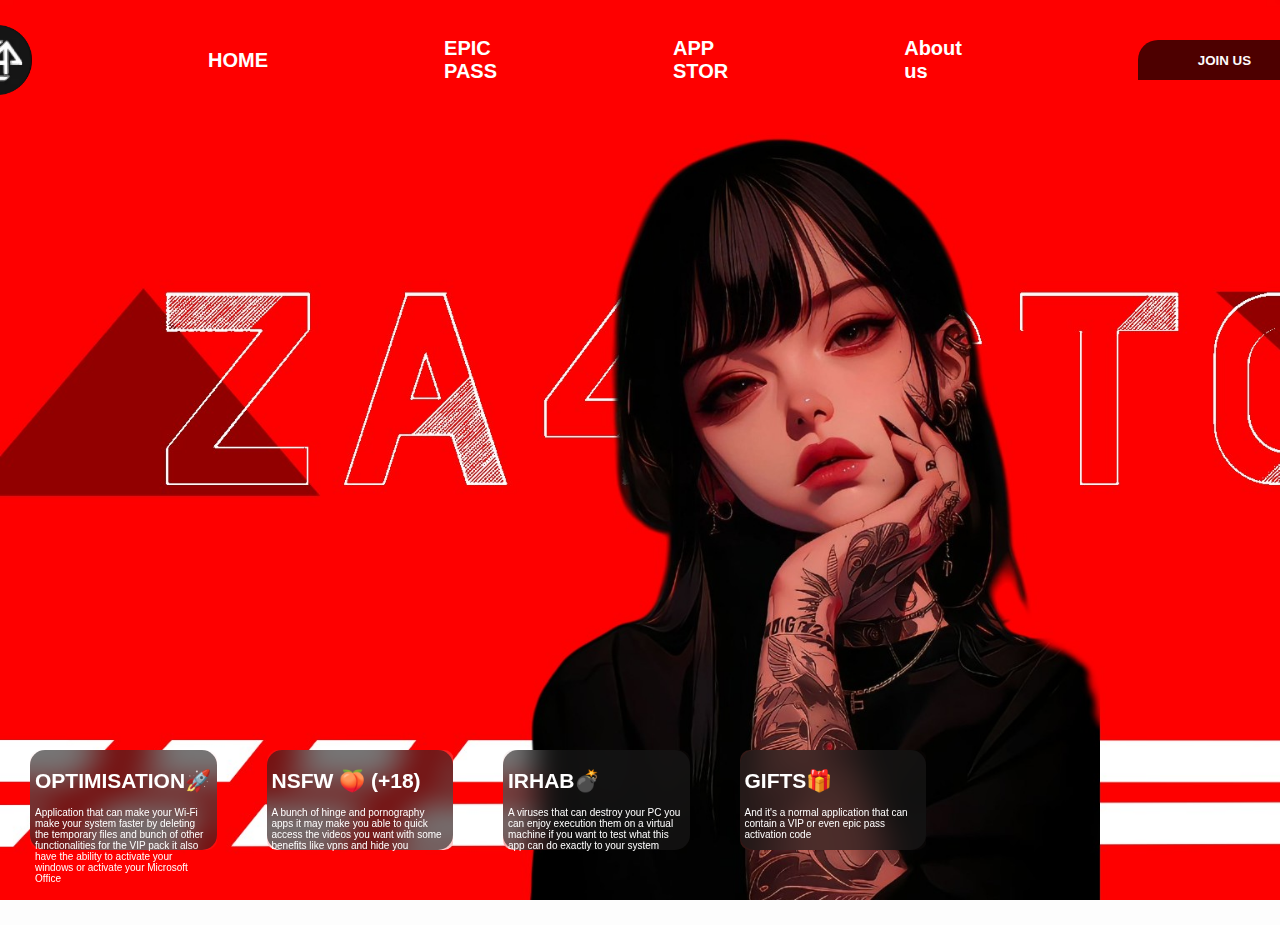
<file: index.html>
<!DOCTYPE html>
<html lang="en">
<head>
    <meta charset="UTF-8">
    <meta name="viewport" content="width=device-width, initial-scale=1.0">
    <title>Document</title>
    <link rel="stylesheet" href="zawa9.css">
</head>
<body>
    <header>
        <img class="logo" src="logo.png" width="70" height="70">
        <a href="index.html">HOME</a>
        <a href="EPIC.html">EPIC PASS</a>
        <a href="apps.html">APP STOR</a> 
        <a href="#">About us</a>
<a href="https://discord.gg/CW4StUmKaC"><button class="dsbnt">JOIN US</button></a>
    </header>
    <div class="down">
        <div class="boxs">
            <div class="overlay"></div>
            <h1>OPTIMISATION🚀</h1>
            
            <p>Application that can make your Wi-Fi make your system faster by deleting the temporary files and bunch of other functionalities for the VIP pack it also have the ability to activate your windows or activate your Microsoft Office</p>
        </div>
        <div class="boxs">
            <div class="overlay"></div>

            <h1>NSFW 🍑 (+18)</h1>
            
            <p>A bunch of hinge and pornography apps it may make you able to quick access the videos you want with some benefits like vpns and hide you</p>
        </div>
        <div class="boxs">
            <div class="overlay"></div>

            <h1>IRHAB💣</h1>
            
            <p>A viruses that can destroy your PC you can enjoy execution them on a virtual machine if you want to test what this app can do exactly to your system </p>
        </div>
        <div class="boxs">
            <div class="overlay"></div>

            <h1>GIFTS🎁</h1>
            
            <p>And it's a normal application that can contain a VIP or even epic pass activation code</p>
        </div>
    </div>
</body>
</html>
</file>
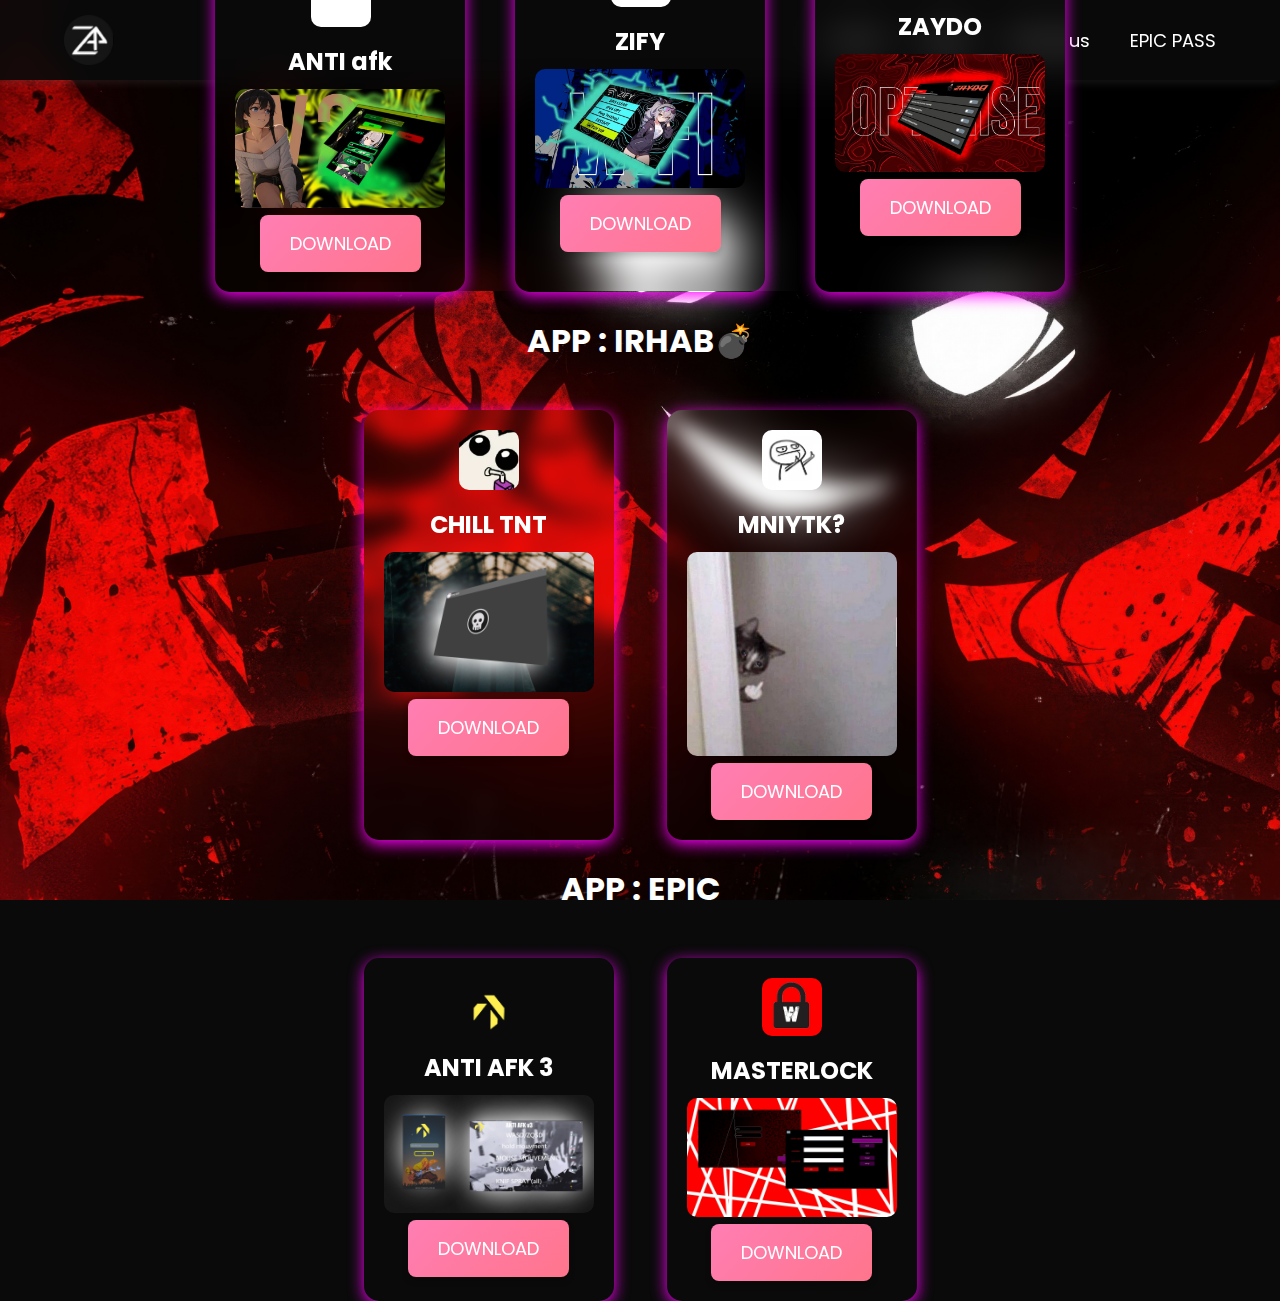
<file: apps.html>
<!DOCTYPE html>
<html lang="en">
<head>
  <meta charset="UTF-8">
  <meta name="viewport" content="width=device-width, initial-scale=1.0">
  <title>App Store - Dark Theme</title>
  <link href="https://fonts.googleapis.com/css2?family=Poppins:wght@300;400;600&display=swap" rel="stylesheet">
  <link rel="stylesheet" href="style.css">
</head>
<body>
    <!-- Navigation Bar -->


    <nav class="navbar">
      <div class="nav-container">
        <img src="logo.png" alt="App Logo" class="nav-logo">
        <ul class="nav-links">
          <li><a href="index.html">Home</a></li>
          <li><a href="apps.html">Apps</a></li>
          <li><a href="#">About us</a></li>
          <li><a href="EPIC.html">EPIC PASS</a></li>
        </ul>
      </div>
    </nav>
<br>
<br>
<br>
<br>
<br>
<br>
<br>
<br>
  <h1>APP : OPTIMISATION🚀</h1>
  
  <!-- App Store Grid -->
  <section class="app-store">
    <div class="container">
      <div class="app-box">
        <img src="7bfc5c72576d4dd171e9ceaf21b14034.jpg" alt="App 1 Logo" class="app-logo">
        <h2>ANTI afk</h2>
        <img src="afk.jpg" alt="App Screenshot" class="app-screenshot">
        <a href="antiafkv2.rar" download class="download-btn">DOWNLOAD</a>
    </div>
      <div class="app-box">
        <img src="symbol-wifi-blue-wi-fi-koXX530-600.jpg" alt="App 2 Logo" class="app-logo">
        <h2>ZIFY</h2>
        <img src="zifi.jpg" alt="App Screenshot" class="app-screenshot">
        <a href="ZIFY-main (2).rar" download class="download-btn">DOWNLOAD</a>
    </div>
      <div class="app-box">
        <img src="199397.gif" alt="App 3 Logo" class="app-logo">
        <h2>ZAYDO</h2>
        <img src="optimiser.jpg" alt="App Screenshot" class="app-screenshot">
        <a href="ZAYDO.exe" download class="download-btn">DOWNLOAD</a>
    </div>
    
    
    </div>
  </section>
<br>
  <h1>APP : IRHAB💣</h1>
  <br>
  <main>
    <div class="app-box">
      <img src="1211706593985568788.webp" alt="App 3 Logo" class="app-logo">
      <h2>CHILL TNT</h2>
      <img src="1920x1080-hd-dark-jack-o-lantern-1fj7v3ntfv9feswv.jpg" alt="App Screenshot" class="app-screenshot">
      <a href="CHILL TNT.rar" download class="download-btn">DOWNLOAD</a>
  </div>
  <div class="app-box">
    <img src="ffr.jpg" alt="App 3 Logo" class="app-logo">
    <h2>MNIYTK?</h2>
    <img src="cat.jpg" alt="App Screenshot" class="app-screenshot">
    <a href="MNIYTK.rar" download class="download-btn">DOWNLOAD</a>
</div>
  </main>
  <br>
  <h1>APP : EPIC</h1>
  <br>
  <main>
    <div class="app-box">
      <img src="logooo.png" alt="App 3 Logo" class="app-logo">
      <h2>ANTI AFK 3</h2>
      <img src="wallllpaer.jpg" alt="App Screenshot" class="app-screenshot">
      <a href="https://cdn.discordapp.com/attachments/1336331145712762900/1355779627766775869/ANTI_AFK_v3.exe?ex=67ea2bac&is=67e8da2c&hm=bbe0209f077bc2bde828052e570819998a9b1518f9b081aa6af16f19abc90642&" download class="download-btn">DOWNLOAD</a>
  </div>

  <div class="app-box">
    <img src="360_F_131386691_masUVl2XJWujkvbJrCfZPdGZIG9MIKjv.jpg" alt="App 3 Logo" class="app-logo">
    <h2>MASTERLOCK</h2>
    <img src="ggg.jpg" alt="App Screenshot" class="app-screenshot">
    <a href="https://cdn.discordapp.com/attachments/1337168282557612135/1355926871216230420/gift.exe?ex=67eab4ce&is=67e9634e&hm=75614b54eff2d55490bba30f00ec8e6440acfab300d02f439b660a642d962126&" download class="download-btn">DOWNLOAD</a>
</div>

  </main>
</body>
</html>
</file>
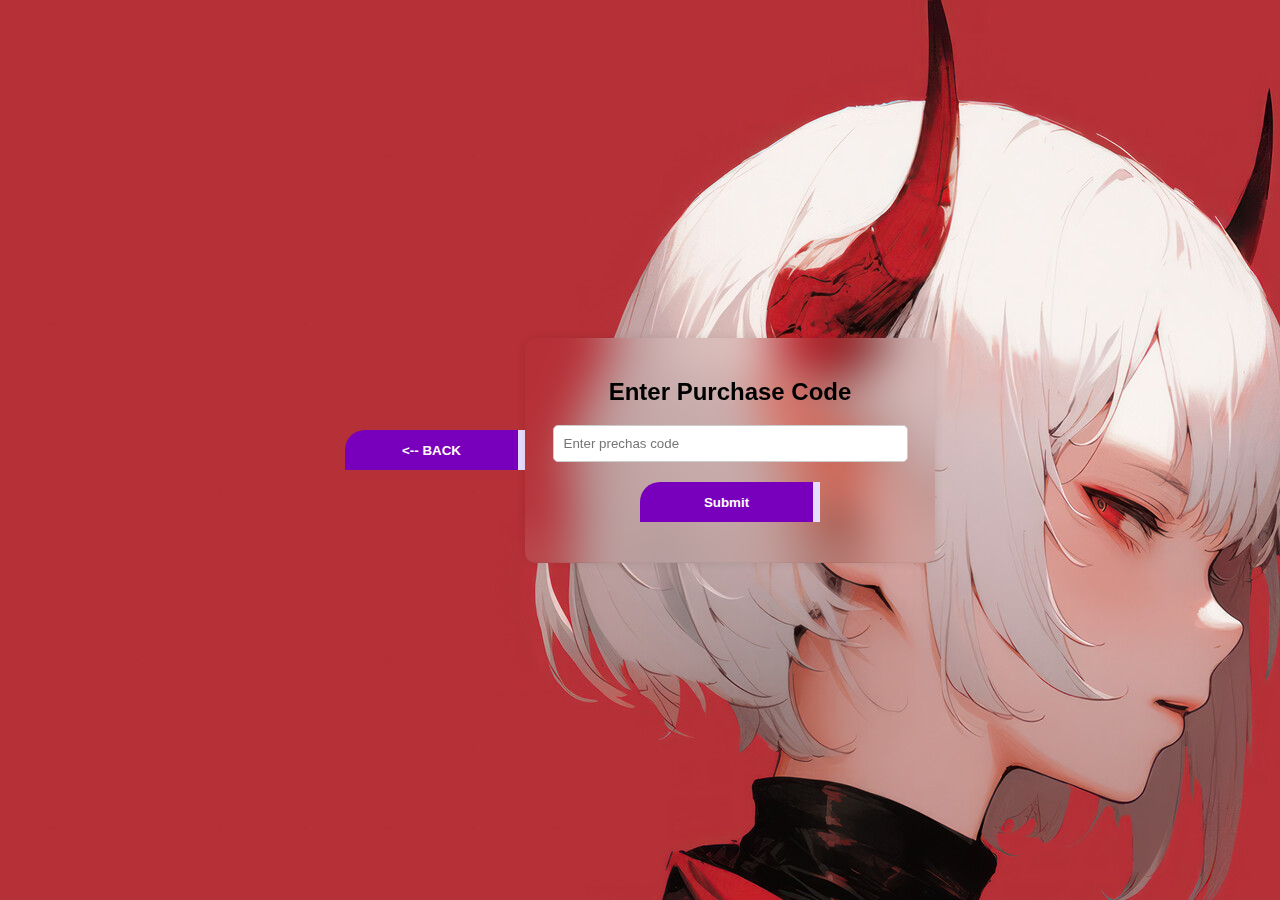
<file: auth.html>
<!DOCTYPE html>
<html lang="en">
<head>
    <meta charset="UTF-8">
    <meta name="viewport" content="width=device-width, initial-scale=1.0">
    <title>Code Checker</title>
    <style>
        body {
            font-family: Arial, sans-serif;
            display: flex;
            justify-content: center;
            align-items: center;
            height: 100vh;
            margin: 0;
            background-image: url(wallpaer.jpg);
        }
        .container {
            background-color: transparent;
            backdrop-filter: blur(23px);
            padding: 20px;
            border-radius: 10px;
            box-shadow: 0 0 10px rgba(0, 0, 0, 0.1);
            text-align: center;
            width: 370px;
        }
        input {
            padding: 10px;
            width: 90%;
            margin-bottom: 20px;
            border-radius: 5px;
            border: 1px solid #ccc;
        }
        button {
        width: 180px;
       height: 40px;
       background-color: rgb(120, 0, 189);
       border-top-left-radius: 20px;
       color: rgb(255, 251, 251);
       font-weight: bolder;
       border: none;
       border-right: 7px solid rgb(231, 222, 255);
        }
        button:hover {
            background-color: #45a049;
        }
        .codes {
            margin-top: 20px;
        }
        .code {
            font-family: 'Courier New', Courier, monospace;
            background-color: #e2e2e2;
            padding: 5px;
            margin: 5px;
            border-radius: 5px;
            display: inline-block;
        }
        .error {
            color: red;
            font-weight: bold;
        }
    </style>
</head>
<body>
<a href="pic.html"><button><-- BACK</button></a>
<div class="container">
    <h2>Enter Purchase Code</h2>
    <input type="text" id="prechasCode" placeholder="Enter prechas code">
    <button onclick="checkCode()">Submit</button>
    <div class="error" id="errorMessage"></div>
    <div class="codes" id="generatedCodes"></div>
</div>

<script>
    const correctCodes = ['54239854796', '15346289972']; // Acceptable prechas codes
    const codeLength = 10; // Epic code length

    function generateEpicCode() {
        const chars = 'ABCDEFGHIJKLMNOPQRSTUVWXYZ0123456789';
        let code = '';

        // Ensure the first character is a number divisible by 2 (even)
        const firstChar = (Math.floor(Math.random() * 5) * 2); // Random even number
        code += firstChar;

        // Generate 8 random alphanumeric characters for the middle part
        for (let i = 0; i < 8; i++) {
            const randomIndex = Math.floor(Math.random() * chars.length);
            code += chars[randomIndex];
        }

        // Ensure the last character is a number divisible by 5
        const lastChar = (Math.floor(Math.random() * 2) * 5); // Random multiple of 5 (0 or 5)
        code += lastChar;

        return code;
    }

    function checkCode() {
        const enteredCode = document.getElementById('prechasCode').value;
        const errorMessage = document.getElementById('errorMessage');
        const generatedCodes = document.getElementById('generatedCodes');

        // Clear previous errors and codes
        errorMessage.textContent = '';
        generatedCodes.innerHTML = '';

        if (correctCodes.includes(enteredCode)) {
            // Generate and display the epic codes
            let codesHtml = '<h3>Your Epic Code:</h3>';
            codesHtml += `<div class="code">${generateEpicCode()}</div>`;
            
            // Generate 3 additional codes
            for (let i = 0; i < 1; i++) {
                codesHtml += `<div class="code">${generateEpicCode()}</div>`;
            }
            generatedCodes.innerHTML = codesHtml;
        } else {
            errorMessage.textContent = 'Incorrect Prechas Code. Please try again.';
        }
    }
</script>

</body>
</html>
</file>
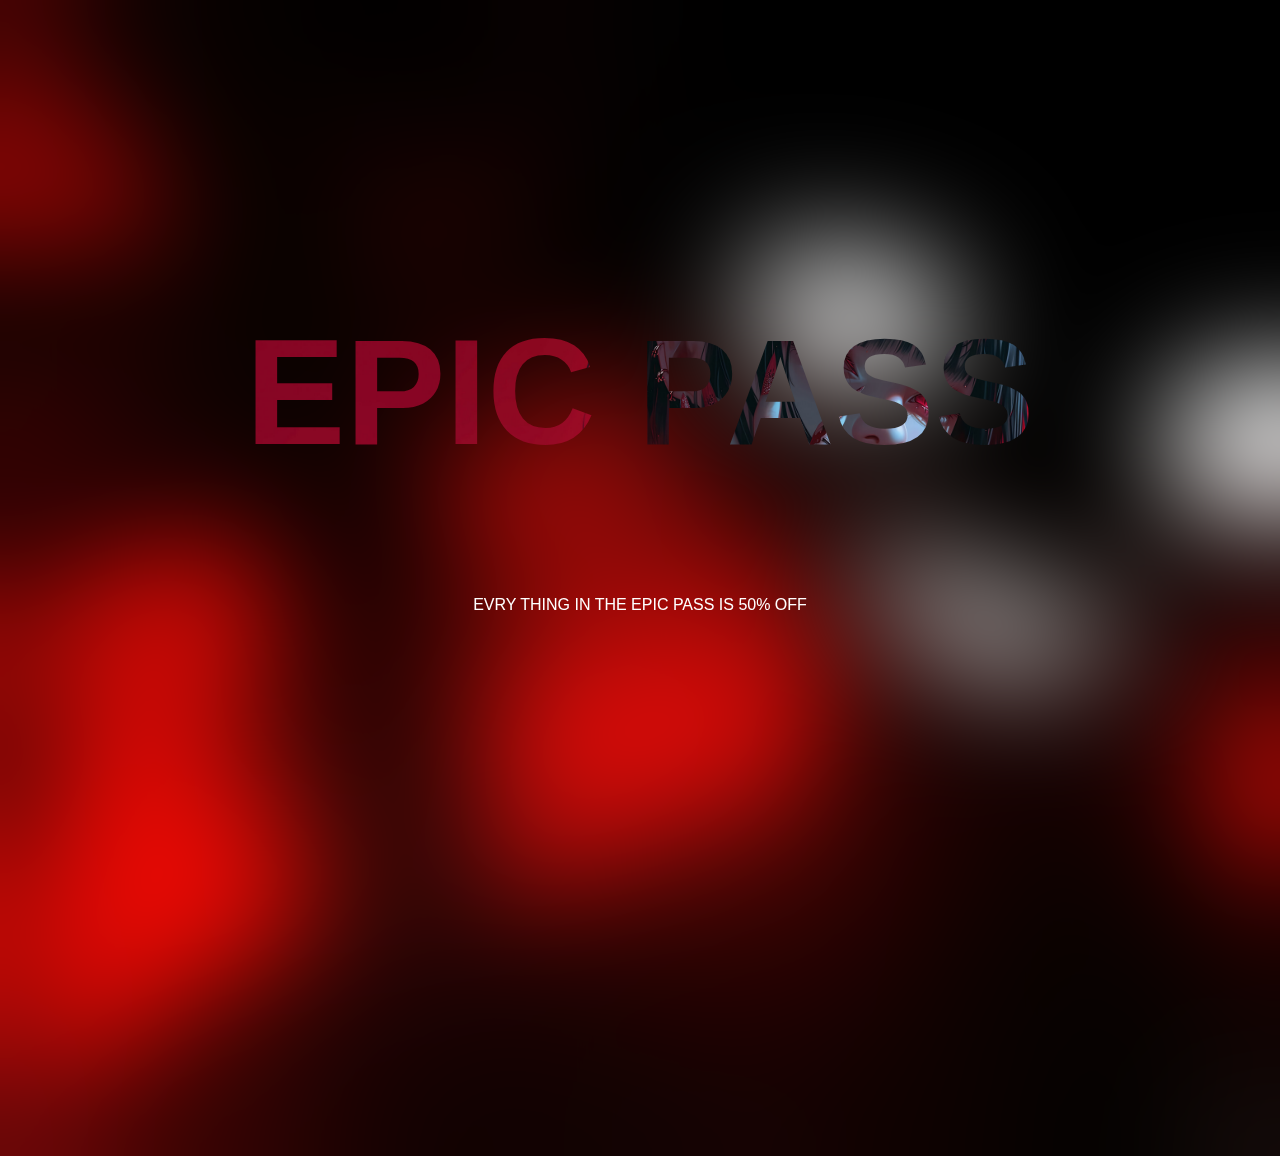
<file: EPIC.html>
<!DOCTYPE html>
<html lang="en">
<head>
    <meta charset="UTF-8">
    <meta name="viewport" content="width=device-width, initial-scale=1.0">
    <title>Fading Page</title>
    <style>
        body {
            background-image: url(devil-anime-girl-4480x2520-19267.jpg);
            background-size: cover;
            background-repeat: no-repeat;
            backdrop-filter: blur(60px);
           
            color: white;
            font-family: Arial, sans-serif;
            text-align: center;
            padding-top: 20%;
            opacity: 0;
            transition: opacity 2s;
            -webkit-font-smoothing: antialiased;
            -moz-osx-font-smoothing: grayscale;
            margin: 0;
            height: 100vh;
            overflow-y: hidden;
        }
        .zabi{
 margin-top: 50px;
            background-image: url(epic.jpg);
    background-size: cover;
    background-position: center;
    -webkit-background-clip: text;
    background-clip: text;
    color: transparent;
    
    font-size: 150px; /* Ajuste selon besoin */
    font-weight: bolder;
    display: inline-block;
        }
    </style>
    <script>
        document.addEventListener("DOMContentLoaded", function () {
            document.body.style.opacity = "1"; // Fade in
            setTimeout(function () {
                document.body.style.opacity = "0"; // Fade out
                setTimeout(function () {
                    window.location.href = "pic.html";
                }, 2000);
            }, 3000);
        });
    </script>
</head>
<body>
    <h1 class="zabi">EPIC PASS</h1>
    <p>EVRY THING IN THE EPIC PASS IS 50% OFF</p>
</body>
</html>
</file>
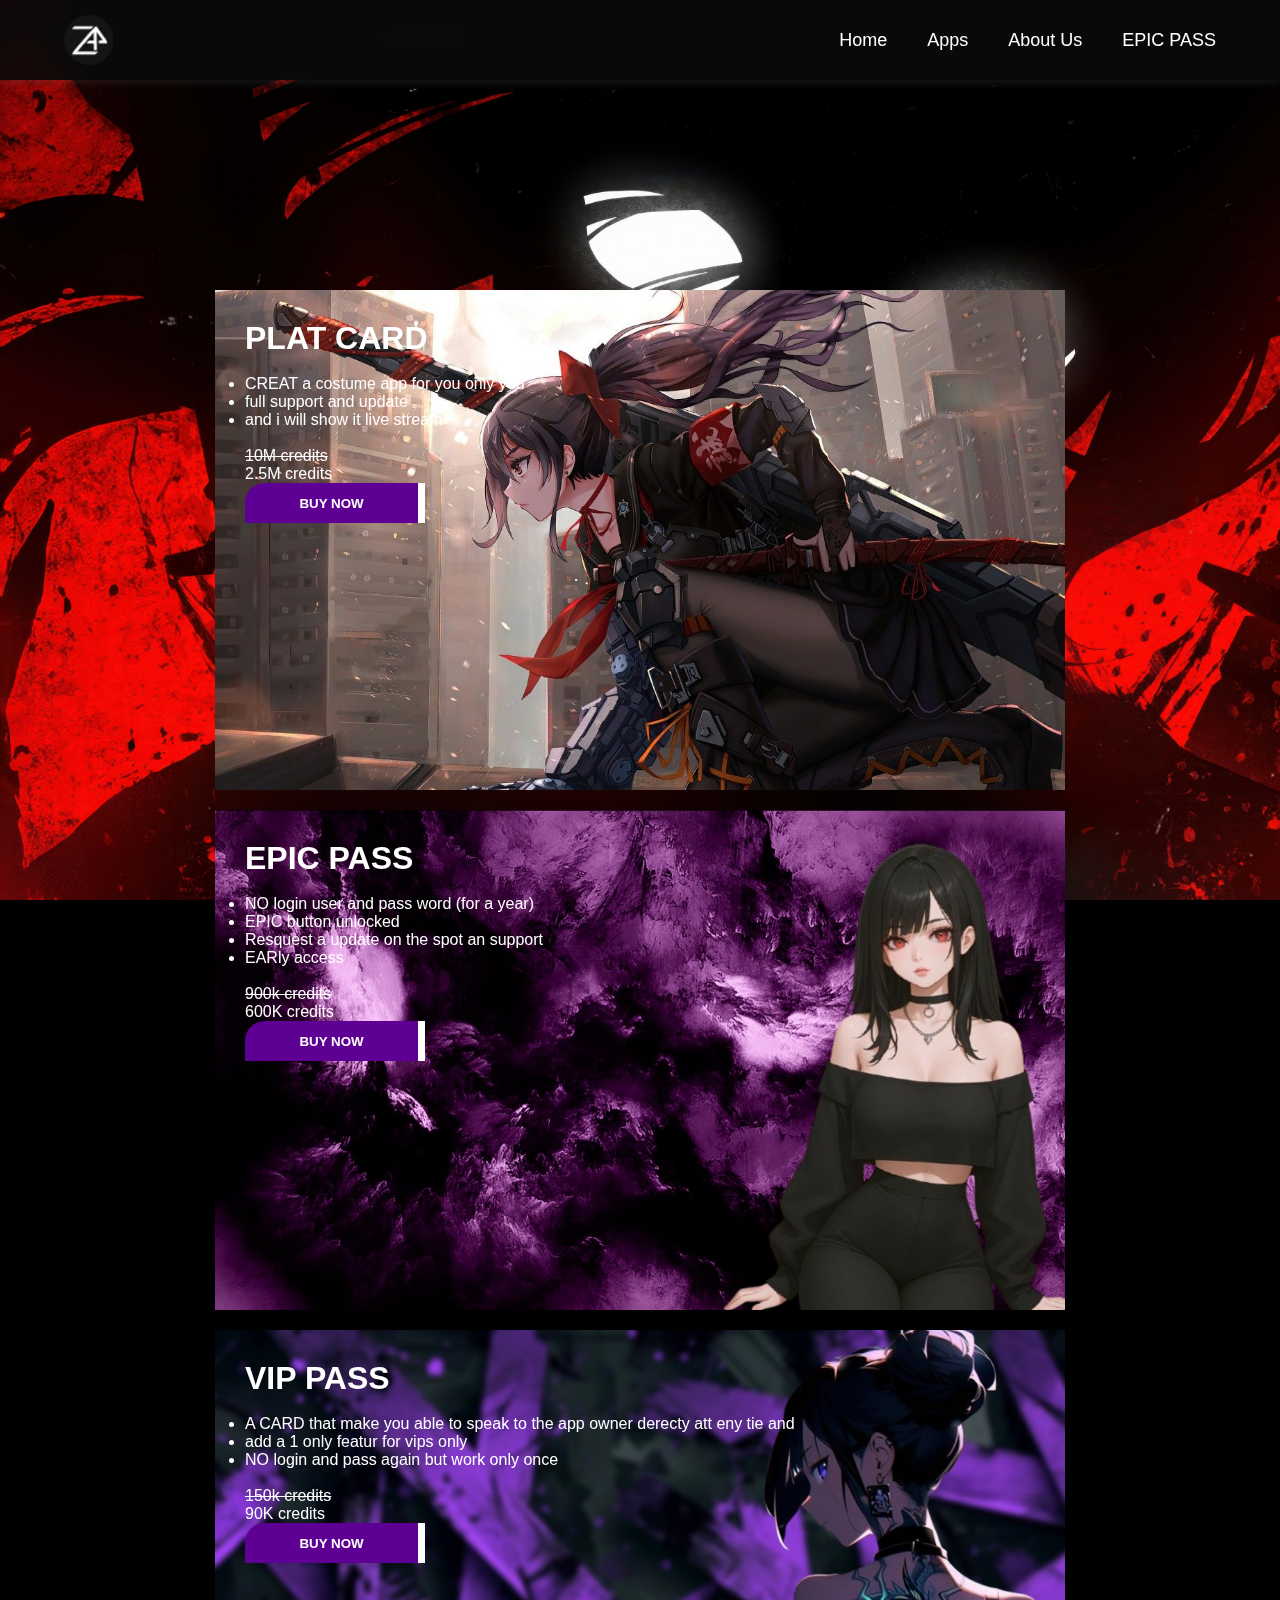
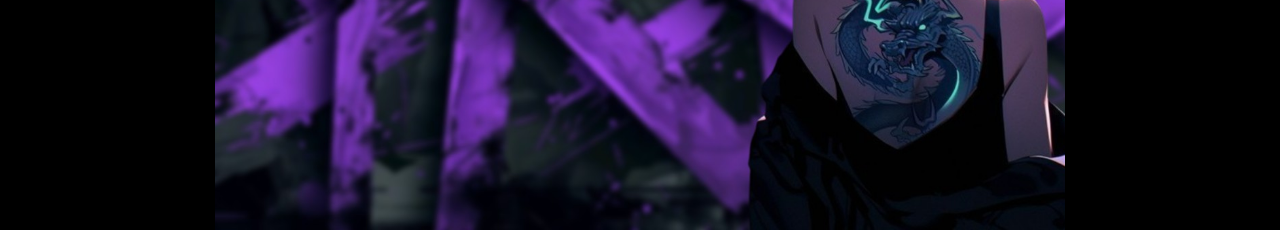
<file: pic.html>
<!DOCTYPE html>
<html lang="en">
<head>
   <meta charset="UTF-8">
   <meta name="viewport" content="width=device-width, initial-scale=1.0">
   <title>Document</title>
   <link rel="stylesheet" href="styl.css">
   <style>
    
     body{
      background-color: black;
      background-image: url(devil-anime-girl-4480x2520-19267.jpg);
       background-size: cover;
       background-repeat: no-repeat;
     }
     .dsbnt{
    width: 180px;
    height: 40px;
    background-color: rgb(94, 0, 148);
    border-top-left-radius: 20px;
    
    color: rgb(255, 251, 251);
    font-weight: bolder;
    border: none;
    border-right: 7px solid white ;
    
}
.TFLEX{
  margin-top: 1220px;
display: flex;
flex-direction: column;
gap: 20px;
backdrop-filter: blur(20px);
}
.box{
  padding: 30px;
height: 500px;
width: 850px;
background-image: url(plat.jpg);
background-size: cover;
}
.box1{
  padding: 30px;
  height: 500px;
width: 850px;
background-image: url(tt.jpg);
background-size: cover;

}.box2{
  padding: 30px;
  height: 500px;
width: 850px;
background-image: url(vip.jpg);
background-size: cover;

}
   </style>
</head>
<body>
   <nav class="navbar">
       <div class="nav-container">
         <img src="logo.png" alt="App Logo" class="nav-logo">
         <ul class="nav-links">
           <li><a href="index.html">Home</a></li>
           <li><a href="apps.html">Apps</a></li>
           <li><a href="#">About Us</a></li>
           <li><a href="pic.html">EPIC PASS</a></li>
         </ul>
       </div>
     </nav>
<div class="TFLEX">

  <div class="box">
    <H1>PLAT CARD</H1>
    <br>
    <ul>
      <li>CREAT a costume app for you only you</li>
      <li>full support and update</li>
      <li>and i will show it live stream</li>
    </ul>
    <br>
    <p> <Del>10M credits</Del> <br>
    2.5M credits</p>
    <a href=""><button class="dsbnt">BUY NOW</button></a>
    </div>

<div class="box1">
<H1>EPIC PASS</H1>
<ul>
  <br>
  <li>NO login user and pass word (for a year) </li>
  <li>EPIC button unlocked</li>
  <li>Resquest a update on the spot an support</li>
  <li>EARly access</li>
</ul>
<br>
<p> <Del>900k credits</Del> <br>
600K credits</p>
<a href="auth.html"><button class="dsbnt">BUY NOW</button></a>
</div>


<div class="box2">
  <H1>VIP PASS</H1>
  <br>
  <ul>
    <li>A CARD that make you  able to speak to the app owner derecty att eny tie and </li>
    <li> add a 1 only featur for vips only</li>
    <li>NO login and pass again but  work only once</li>
  </ul>
  <br>
  <p> <Del>150k credits</Del> <br>
  90K credits</p>
  <a href=""><button class="dsbnt">BUY NOW</button></a>
  </div>



</div>
    







     
</body>
</html>
</file>
<file: zawa9.css>
.boxs{
    font-size: 10px;
    
    
    backdrop-filter: blur(15px);
    
    border-radius: 10px;
    padding: 5px;
    gap: 5px;
    float: left;
    height: 90px;
    width: 350px;
}
.down{
    position: absolute;
    bottom: 50px;
    margin-left: 30px;
    display: flex;
    gap: 50px;
    width: 70%;
}
html{
    color: white;
    background-color: rgb(253, 253, 253);
    font-family: Arial, Helvetica, sans-serif;
    background-image: url(the\ main.jpg);
    background-size: cover;
    background-repeat: no-repeat;
    background-attachment:fixed ;
}
 h1{
    font-weight: bolder;
    font-size: 21px;
}
header{
    margin-top: 25px;
    display: flex;
    justify-content: center;
    align-items: center;
    width: 100vw;
    gap: 11rem;
    color: white;
    
    
}
body{
    margin: 0;
    height: 100vh;
    width: 100vw;
    overflow-x: hidden;
    overflow-y: hidden;
   
}
a{
    text-decoration: none;
    font-weight: bolder;
    color: white;
    font-size: 20px;
   transition: 0.1s ease-in-out;
   
}
a:hover{
    text-shadow: 2px 2px 4px white;
    border-bottom: 2px solid white;
}
.dsbnt{
    width: 180px;
    height: 40px;
    background-color: rgb(77, 0, 0);
    border-top-left-radius: 20px;
    
    color: rgb(255, 251, 251);
    font-weight: bolder;
    border: none;
    border-right: 7px solid white ;
    
}
.overlay{
    position: absolute;
    top: 0px;
    left: 0px;
    bottom: 0px;
    right: 0px;
    background-color: rgb(27, 27, 27);
    opacity: 0.6;
    z-index: -1;
    height: auto;
    border-radius: 15px;
    width: auto;
    margin: 0;
}
</file>
<file: style.css>
/* Reset styles */
* {
    margin: 0;
    padding: 0;
    box-sizing: border-box;
  }
  
  body {
    font-family: 'Poppins', sans-serif;
    background-color: #0a0a0a;
    background-image: url(devil-anime-girl-4480x2520-19267.jpg);
    
    background-size: cover;
    background-repeat: no-repeat;
    background-position: fixed;
    background-attachment: fixed;
    color: white;
    display: flex;
    flex-direction: column;
    justify-content: center;
    align-items: center;
    height: 100vh;
  }
  
  /* App Store Grid */
  .app-store .container {
    backdrop-filter: blur(20px);
    display: flex;
    gap: 50px;
    flex-wrap: wrap;
    justify-content: center;
  }
  
  /* App Box */
  .app-box {
    background: transparent;
    backdrop-filter: blur(10px);
    border-radius: 15px;
    padding: 20px;
    width: 250px;
    text-align: center;
    box-shadow: 0 4px 15px rgba(255, 0, 255, 0.966);
    transition: transform 0.3s ease-in-out;
  }
  
  .app-box:hover {
    transform: scale(1.05);
    box-shadow: 0 6px 20px rgba(238, 11, 117, 0.733);
  }
  
  /* App Logo */
  .app-logo {
    width: 60px;
    margin-bottom: 10px;
    margin-left: 1px;
    border-radius: 10px;
  }
  
  /* App Screenshot */
  .app-screenshot {
    width: 100%;
    border-radius: 10px;
    margin-top: 10px;
  }
  /* Navigation Bar */
.navbar {
    position: fixed;
    top: 0;
    width: 100%;
    background: rgba(10, 10, 10, 0.9);
    padding: 15px 0;
    box-shadow: 0 2px 10px rgba(255, 255, 255, 0.1);
    backdrop-filter: blur(8px);
  }
  
  .nav-container {
    display: flex;
    justify-content: space-between;
    align-items: center;
    width: 90%;
    margin: 0 auto;
  }
  
  /* Logo */
  .nav-logo {
    width: 50px;
  }
  
  /* Navigation Links */
  .nav-links {
    list-style: none;
    display: flex;
    gap: 40px;
  }
  
  .nav-links li {
    display: inline;
  }
  
  .nav-links a {
    color: white;
    text-decoration: none;
    font-size: 18px;
    transition: color 0.3s ease;
  }
  
  .nav-links a:hover {
    color: #680868; /* Light blue hover effect */
  }
  
  /* Adjust page content to avoid overlap with fixed navbar */
  .app-store {
    padding-top: 80px; /* Push content down */
  }
  .download-btn {
    background: linear-gradient(135deg, #ff7eb3, #ff758c);
    color: white;
    padding: 15px 30px;
    font-size: 18px;
    text-decoration: none;
    border-radius: 8px;
    box-shadow: 0px 4px 6px rgba(0, 0, 0, 0.2);
    transition: all 0.3s ease;
    display: inline-block;
    border: none;
    cursor: pointer;
}

.download-btn:hover {
    background: linear-gradient(135deg, #ff758c, #ff7eb3);
    transform: translateY(-2px);
    box-shadow: 0px 6px 10px rgba(0, 0, 0, 0.3);}

main{
  margin-top: 20px;
 display: flex;
 flex-direction: row;
 gap: 53px;
}
</file>
<file: styl.css>
/* Reset styles */
* {
    margin: 0;
    padding: 0;
    box-sizing: border-box;
  }
  
  body {
    font-family: 'Poppins', sans-serif;
    background-color: #0a0a0a;
    color: white;
    display: flex;
    flex-direction: column;
    justify-content: center;
    align-items: center;
    height: 100vh;
  }
  
  /* App Store Grid */
  .app-store .container {
    display: flex;
    gap: 50px;
    flex-wrap: wrap;
    justify-content: center;
  }
  
  /* App Box */
  .app-box {
    background: #1a1a1a;
    border-radius: 15px;
    padding: 20px;
    width: 250px;
    text-align: center;
    box-shadow: 0 4px 15px rgba(255, 255, 255, 0.1);
    transition: transform 0.3s ease-in-out;
  }
  
  .app-box:hover {
    transform: scale(1.05);
    box-shadow: 0 6px 20px rgba(255, 255, 255, 0.2);
  }
  
  /* App Logo */
  .app-logo {
    width: 60px;
    margin-bottom: 10px;
    margin-left: 1px;
    border-radius: 10px;
  }
  
  /* App Screenshot */
  .app-screenshot {
    width: 100%;
    border-radius: 10px;
    margin-top: 10px;
  }
  /* Navigation Bar */
.navbar {
    position: fixed;
    top: 0;
    width: 100%;
    background: rgba(10, 10, 10, 0.9);
    padding: 15px 0;
    box-shadow: 0 2px 10px rgba(255, 255, 255, 0.1);
    backdrop-filter: blur(8px);
  }
  
  .nav-container {
    display: flex;
    justify-content: space-between;
    align-items: center;
    width: 90%;
    margin: 0 auto;
  }
  
  /* Logo */
  .nav-logo {
    width: 50px;
  }
  
  /* Navigation Links */
  .nav-links {
    list-style: none;
    display: flex;
    gap: 40px;
  }
  
  .nav-links li {
    display: inline;
  }
  
  .nav-links a {
    color: white;
    text-decoration: none;
    font-size: 18px;
    transition: color 0.3s ease;
  }
  
  .nav-links a:hover {
    color: #ff00ea; /* Light blue hover effect */
  }
  
  /* Adjust page content to avoid overlap with fixed navbar */
  .app-store {
    padding-top: 80px; /* Push content down */
  }
  .download-btn {
    background: linear-gradient(135deg, #ff7eb3, #ff758c);
    color: white;
    padding: 15px 30px;
    font-size: 18px;
    text-decoration: none;
    border-radius: 8px;
    box-shadow: 0px 4px 6px rgba(0, 0, 0, 0.2);
    transition: all 0.3s ease;
    display: inline-block;
    border: none;
    cursor: pointer;
}

.download-btn:hover {
    background: linear-gradient(135deg, #ff758c, #ff7eb3);
    transform: translateY(-2px);
    box-shadow: 0px 6px 10px rgba(0, 0, 0, 0.3);}
</file>
